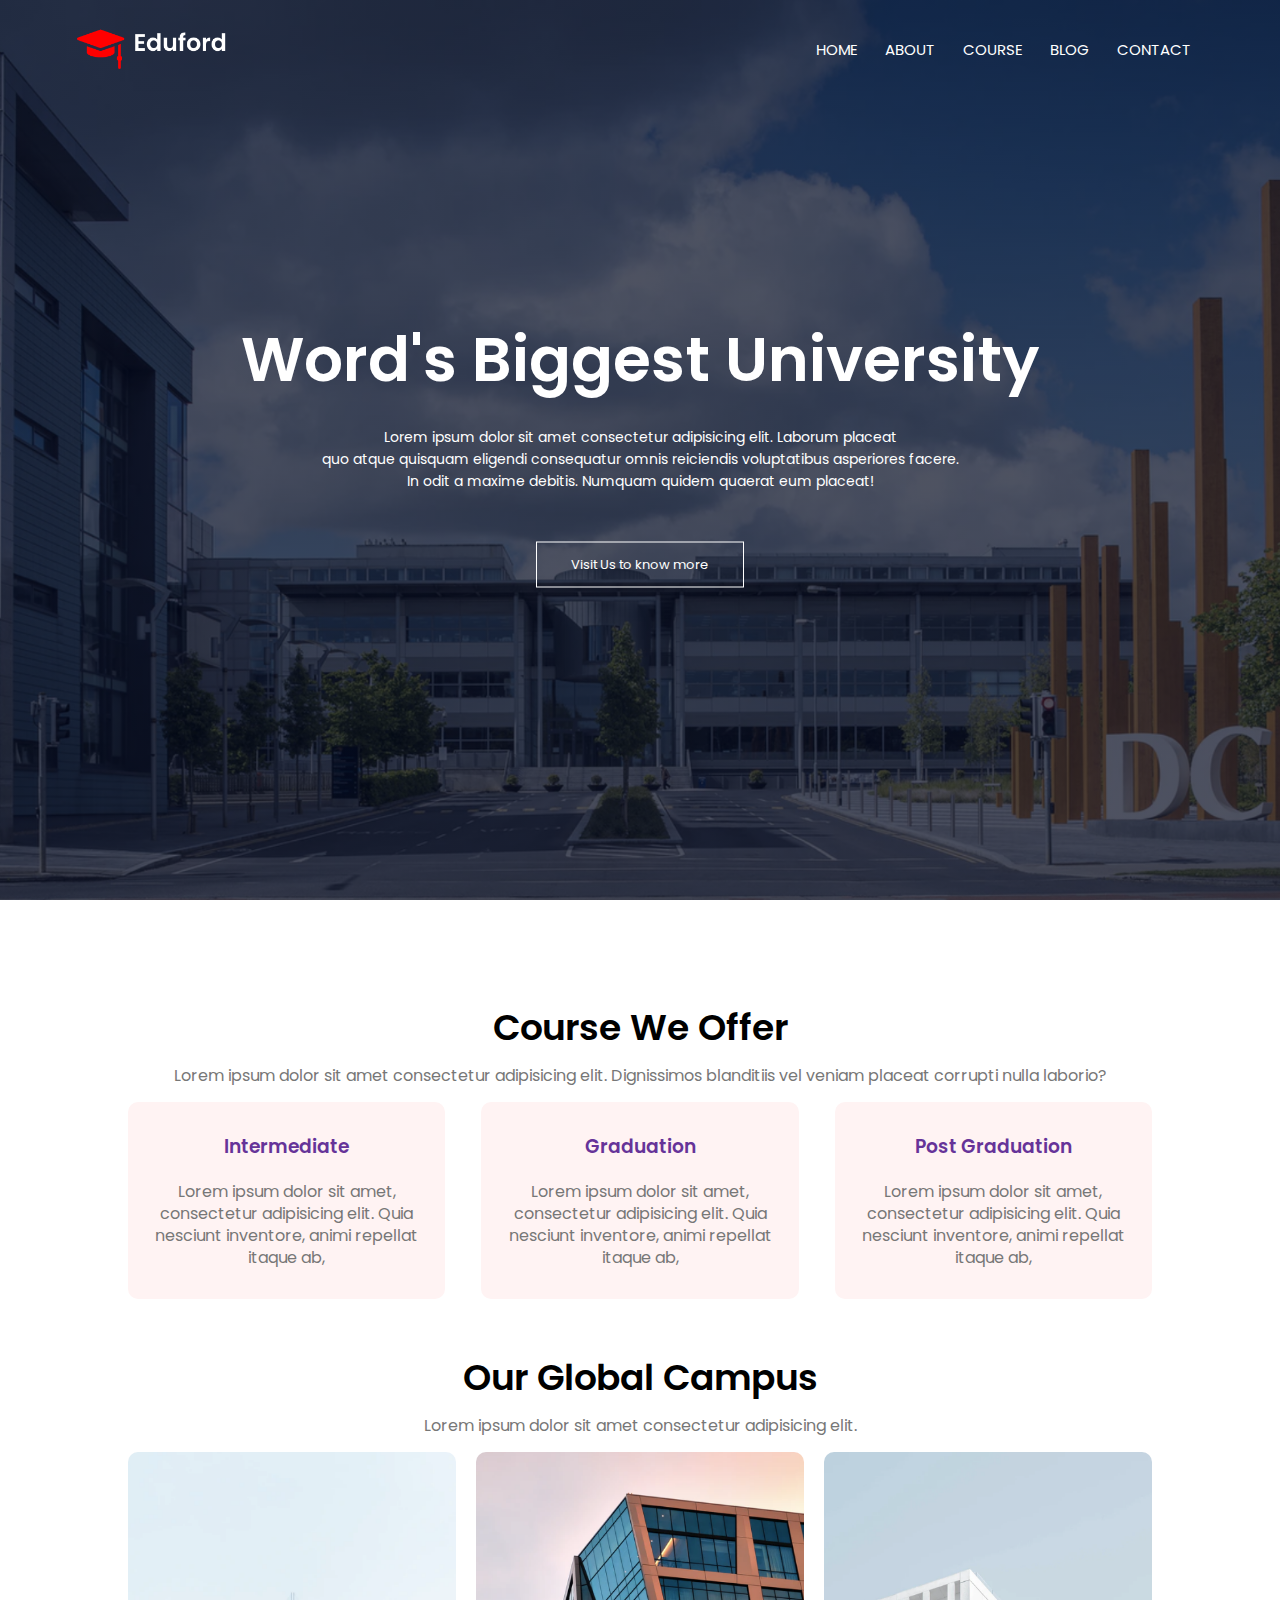
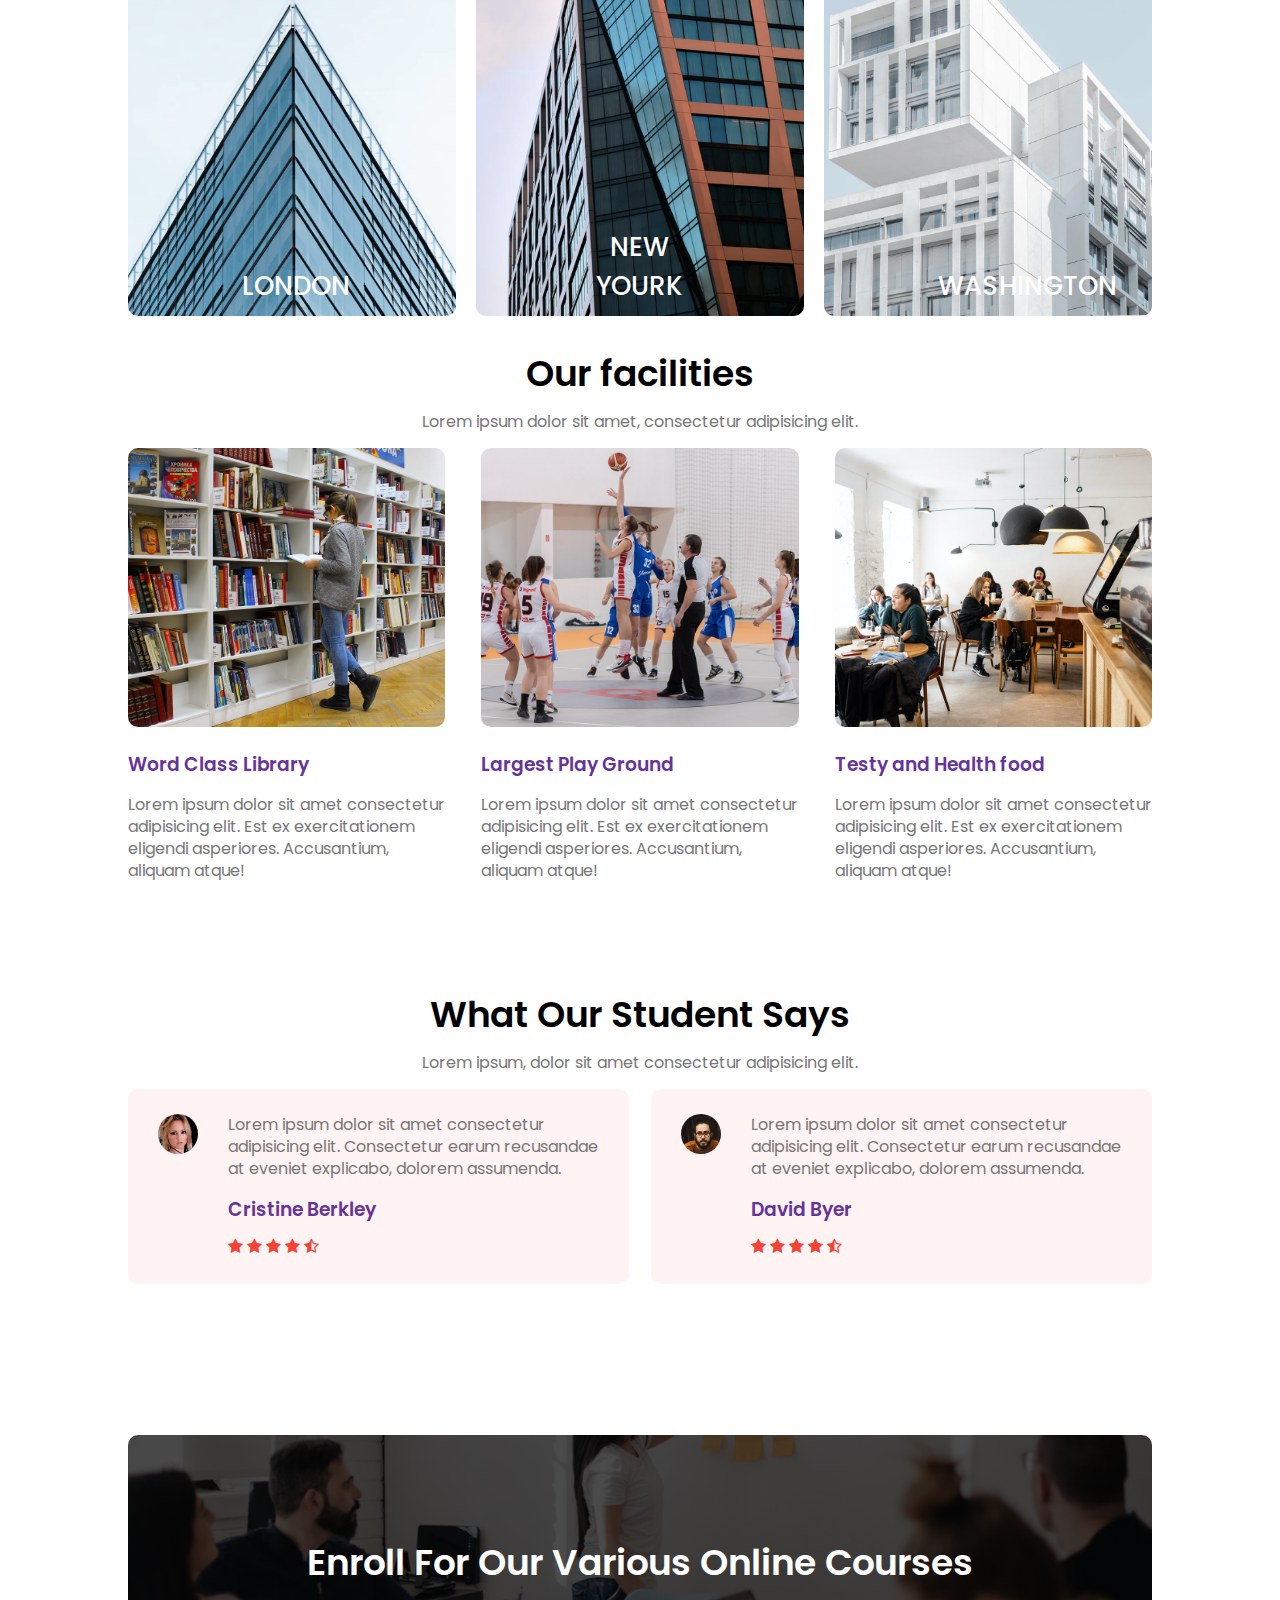
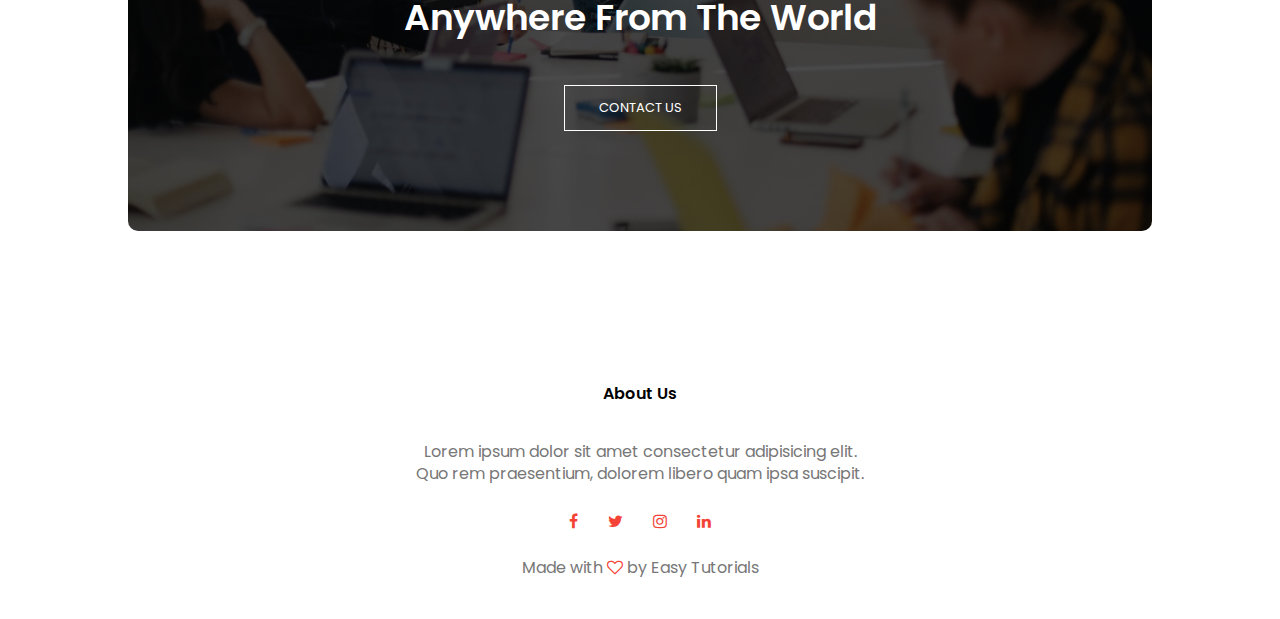
<file: index.html>
<!DOCTYPE html>
<html lang="en">
<head>
    <meta charset="UTF-8">
    <meta http-equiv="X-UA-Compatible" content="IE=edge">
    <meta name="viewport" content="width=device-width, initial-scale=1.0">
    <title>University wwebsite</title>
     <link rel="stylesheet" href="style.css">
     <link rel="preconnect" href="https://fonts.googleapis.com">
     <link rel="preconnect" href="https://fonts.gstatic.com" crossorigin>
     <link rel="preconnect" href="https://fonts.googleapis.com">
     <link rel="preconnect" href="https://fonts.gstatic.com" crossorigin>
     <link href="https://fonts.googleapis.com/css2?family=Poppins:wght@100;200;300;600&display=swap" rel="stylesheet">
     <link rel="stylesheet" href="https://stackpath.bootstrapcdn.com/font-awesome/4.7.0/css/font-awesome.min.css">

    </head>
<body>
    <section class="header">
        <nav>
            <a href="index.html"><img src="images/logo.png"></a>
                <div class="nav-links" id="navLinks">
                    <i class="fa fa-times" onclick="hidemenu()"></i>
                    <ul>
                        <li><a href="index.html">HOME</a></li>
                        <li><a href="about.html">ABOUT</a></li>
                        <li><a href="course.html">COURSE</a></li>
                        <li><a href="blog.html">BLOG</a></li>
                        <li><a href="contact.html">CONTACT</a></li>
                    </ul>
                </div>
                <i class="fa fa-bars" onclick ="showmenu()"></i>
        </nav>

        <div class="text-box">
            <h1>Word's Biggest University </h1>
            <p>Lorem ipsum dolor sit amet consectetur adipisicing elit. Laborum placeat<br>
                quo atque quisquam eligendi consequatur omnis reiciendis voluptatibus asperiores facere.<br>
                 In odit a maxime debitis. Numquam quidem quaerat eum placeat!</p>
        <a href="#" class="hero-btn">Visit Us to know more</a>
                </div>
    </section>


    <!--  Courses section -->
<section class="course">
 <h1>Course We Offer</h1>
 <p>Lorem ipsum dolor sit amet consectetur adipisicing elit.
      Dignissimos blanditiis vel veniam placeat corrupti nulla laborio?
 </p>

 <div class="row">
     <div class="course-col">
         <h3>Intermediate</h3>
         <p>Lorem ipsum dolor sit amet, consectetur adipisicing elit.
              Quia nesciunt inventore, animi repellat itaque ab, 
            
        </p>
     </div>
     <div class="course-col">
        <h3>Graduation</h3>
            <p>Lorem ipsum dolor sit amet, consectetur adipisicing elit.
                 Quia nesciunt inventore, animi repellat itaque ab, 
             </p>
        </div>

        <div class="course-col">
            <h3>Post Graduation</h3>
                <p>Lorem ipsum dolor sit amet, consectetur adipisicing elit.
                     Quia nesciunt inventore, animi repellat itaque ab, 
               </p>
            </div>
 </div>
</section>

<!-- --------------------CAMPUS---------------------- -->
<section class="campus">
<h1>Our Global Campus</h1>
<p>Lorem ipsum dolor sit amet consectetur adipisicing elit.</p>

<div class="row">
    <div class="campus-col">
        <img src="images/london.png" alt="london">
        <div class="layer">
            <h3>LONDON</h3>
        </div>
    </div>

    <div class="campus-col">
        <img src="images/newyork.png" alt="london">
        <div class="layer">
            <h3>NEW YOURK</h3>
        </div>
    </div>

    <div class="campus-col">
        <img src="images/washington.png" alt="london">
        <div class="layer">
            <h3>WASHINGTON</h3>
        </div>
    </div>
</div>
</section>


<!-- ------------------------ FACILITIES --------------------- -->

<section class="facilities">
    <h1>Our facilities</h1>
    <p>Lorem ipsum dolor sit amet, consectetur adipisicing elit.</p>

<div class="row">
    <div class="facilities-col">
        <img src="images/library.png" alt="library">
        <h3>Word Class Library</h3>
        <p>Lorem ipsum dolor sit amet consectetur adipisicing elit. 
            Est ex exercitationem eligendi asperiores. Accusantium, aliquam atque!</h3>
        </p>
    </div>
    
        <div class="facilities-col">
            <img src="images/basketball.png" alt="library">
            <h3>Largest Play Ground</h3>
            <p>Lorem ipsum dolor sit amet consectetur adipisicing elit. 
                Est ex exercitationem eligendi asperiores. Accusantium, aliquam atque!</h3>
            </p>
        </div>
        
            <div class="facilities-col">
                <img src="images/cafeteria.png" alt="library">
                <h3>Testy and Health food</h3>
                <p>Lorem ipsum dolor sit amet consectetur adipisicing elit. 
                    Est ex exercitationem eligendi asperiores. Accusantium, aliquam atque!</h3>
                </p>
            </div>    
</div>

</section>


<!-- --------------------- TESTIMONIALS ------------------------>

<section class="testimonials">
    <h1>What Our Student Says</h1>
    <p>Lorem ipsum, dolor sit amet consectetur adipisicing elit.</p>

    <div class="row">
        <div class="testinominals-col">
            <img src="images/user1.jpg" alt="user1">
            <div>
                <p>
                    Lorem ipsum dolor sit amet consectetur adipisicing elit.
                     Consectetur earum recusandae at eveniet explicabo, dolorem assumenda.
                </p>
                <h3>Cristine Berkley</h3>
                <i class="fa fa-star"></i>
                <i class="fa fa-star"></i>
                <i class="fa fa-star"></i>
                <i class="fa fa-star"></i>
                <i class="fa fa-star-half-o"></i>
            </div>
        </div>

        <div class="testinominals-col">
            <img src="images/user2.jpg" alt="user1">
            <div>
                <p>
                    Lorem ipsum dolor sit amet consectetur adipisicing elit.
                     Consectetur earum recusandae at eveniet explicabo, dolorem assumenda.
                </p>
                <h3>David Byer</h3>
                <i class="fa fa-star"></i>
                <i class="fa fa-star"></i>
                <i class="fa fa-star"></i>
                <i class="fa fa-star"></i>
                <i class="fa fa-star-half-o"></i>

            </div>
        </div>
    </div>

</section>


<section class="cta">
    <h1>Enroll For Our Various  Online Courses<br>Anywhere From The World</h1>
    <a href="#Contatus" class="hero-btn">CONTACT US</a>
</section>

 <!-- --------------------Footer --------------- -->
 
 <section class="footer">
     <h4>About Us</h4>
     <p>Lorem ipsum dolor sit amet consectetur adipisicing elit. <br>
         Quo rem praesentium, 
         dolorem libero quam ipsa suscipit.</p>

         <div class="icons">
             <i class="fa fa-facebook"></i>
             <i class="fa fa-twitter"></i>
             <i class="fa fa-instagram"></i>
             <i class="fa fa-linkedin"></i>
         </div>
         <p>Made with  <i class="fa fa-heart-o"></i> by Easy Tutorials</p>
 </section>























                   <!-- for menu using js -->
    <script>
        
        var navLinks = document.getElementById('navLinks');
        function showmenu(){
            navLinks.style.right = "0";
        }
        function hidemenu(){
            navLinks.style.right ="-200px";
        }
    </script>
</body>
</html>
</file>
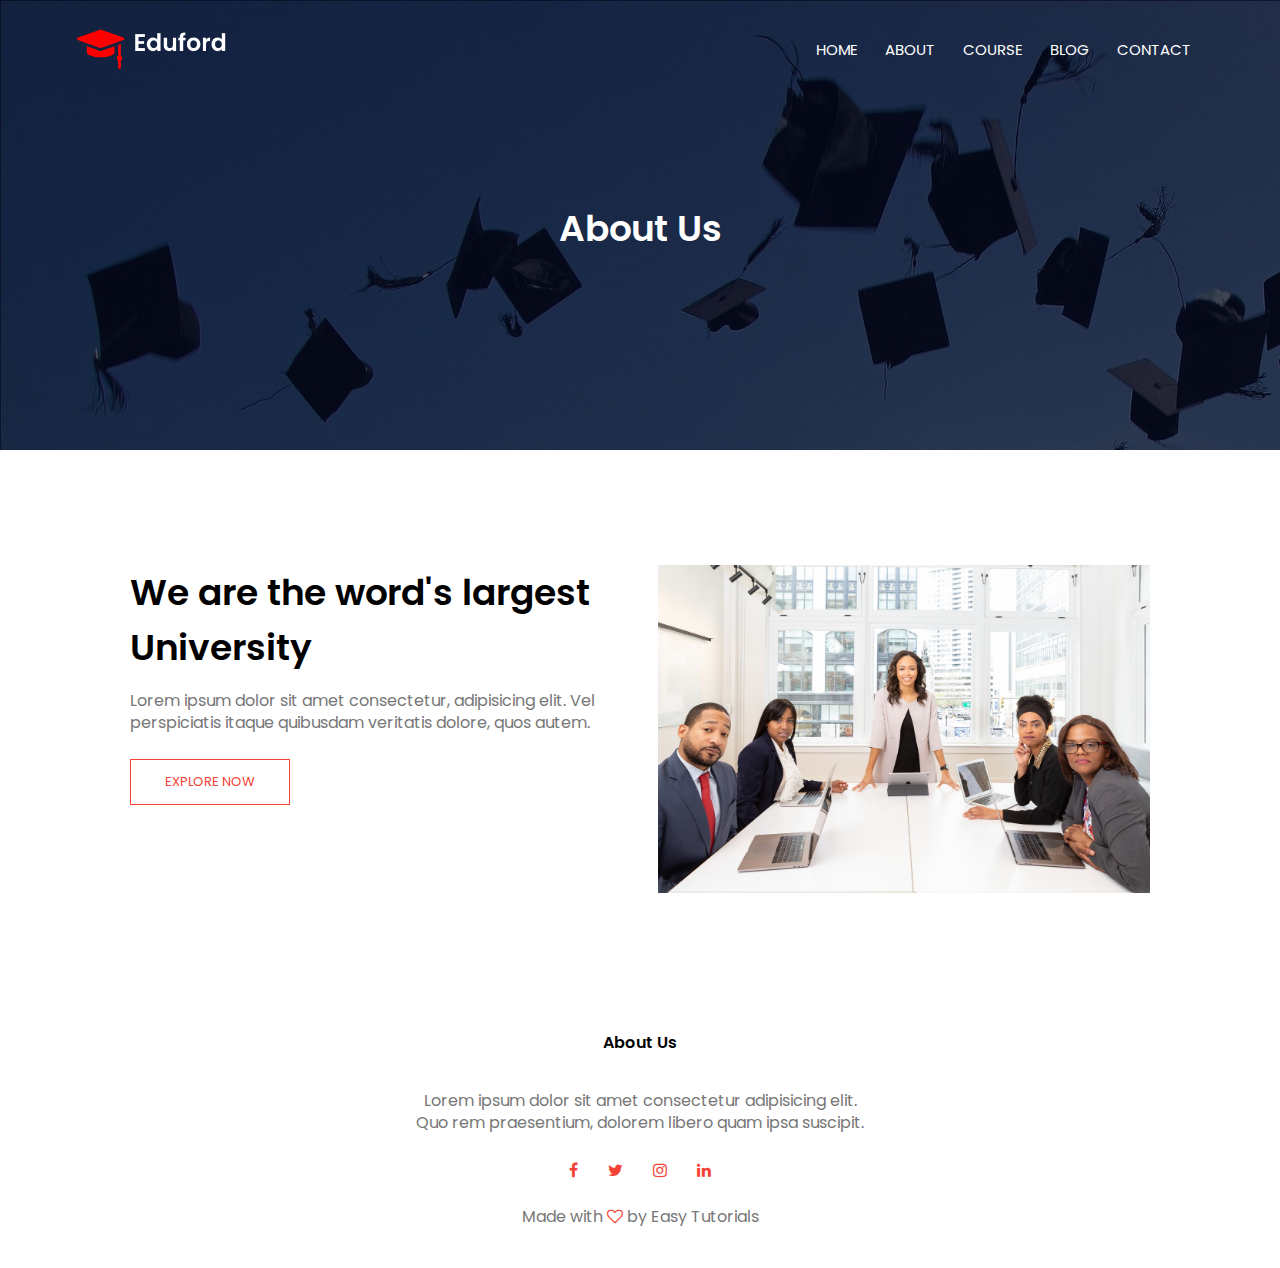
<file: about.html>
<!DOCTYPE html>
<html lang="en">
<head>
    <meta charset="UTF-8">
    <meta http-equiv="X-UA-Compatible" content="IE=edge">
    <meta name="viewport" content="width=device-width, initial-scale=1.0">
    <title>About</title>
     <link rel="stylesheet" href="style.css">
     <link rel="preconnect" href="https://fonts.googleapis.com">
     <link rel="preconnect" href="https://fonts.gstatic.com" crossorigin>
     <link rel="preconnect" href="https://fonts.googleapis.com">
     <link rel="preconnect" href="https://fonts.gstatic.com" crossorigin>
     <link href="https://fonts.googleapis.com/css2?family=Poppins:wght@100;200;300;600&display=swap" rel="stylesheet">
     <link rel="stylesheet" href="https://stackpath.bootstrapcdn.com/font-awesome/4.7.0/css/font-awesome.min.css">

    </head>
<body>
    <!-------------------------------------header -   ------------------------------------>
    <section class="sub-header">
        <nav>
            <a href="index.html"><img src="images/logo.png"></a>
                <div class="nav-links" id="navLinks">
                    <i class="fa fa-times" onclick="hidemenu()"></i>
                    <ul>
                        <li><a href="index.html">HOME</a></li>
                        <li><a href="about.html">ABOUT</a></li>
                        <li><a href="course.html">COURSE</a></li>
                        <li><a href="blog.html">BLOG</a></li>
                        <li><a href="contact.html">CONTACT</a></li>
                    </ul>
                </div>
                <i class="fa fa-bars" onclick ="showmenu()"></i>
        </nav>
<h1>About Us</h1>
    </section>


    <!-- ------------ about-us -------------->
<section class="about-us">
<div class="row">
    <div class="about-col">
        <h1>We are the word's largest University</h1>
        <p>Lorem ipsum dolor sit amet consectetur, adipisicing elit. Vel 
            perspiciatis itaque quibusdam veritatis dolore, quos autem.</p>
            <a href="#" class="hero-btn red-btn"> EXPLORE NOW</a>
    </div>
    <div class="about-col">
       <img class = "image" src="images/about.jpg" alt="images" >
    </div>
</div>

</section>




 <!-- --------------------Footer --------------- -->
 
 <section class="footer">
     <h4>About Us</h4>
     <p>Lorem ipsum dolor sit amet consectetur adipisicing elit. <br>
         Quo rem praesentium, 
         dolorem libero quam ipsa suscipit.</p>

         <div class="icons">
             <i class="fa fa-facebook"></i>
             <i class="fa fa-twitter"></i>
             <i class="fa fa-instagram"></i>
             <i class="fa fa-linkedin"></i>
         </div>
         <p>Made with  <i class="fa fa-heart-o"></i> by Easy Tutorials</p>
 </section>























                   <!-- for menu using js -->
    <script>
        
        var navLinks = document.getElementById('navLinks');
        function showmenu(){
            navLinks.style.right = "0";
        }
        function hidemenu(){
            navLinks.style.right ="-200px";
        }
    </script>
</body>
</html>
</file>
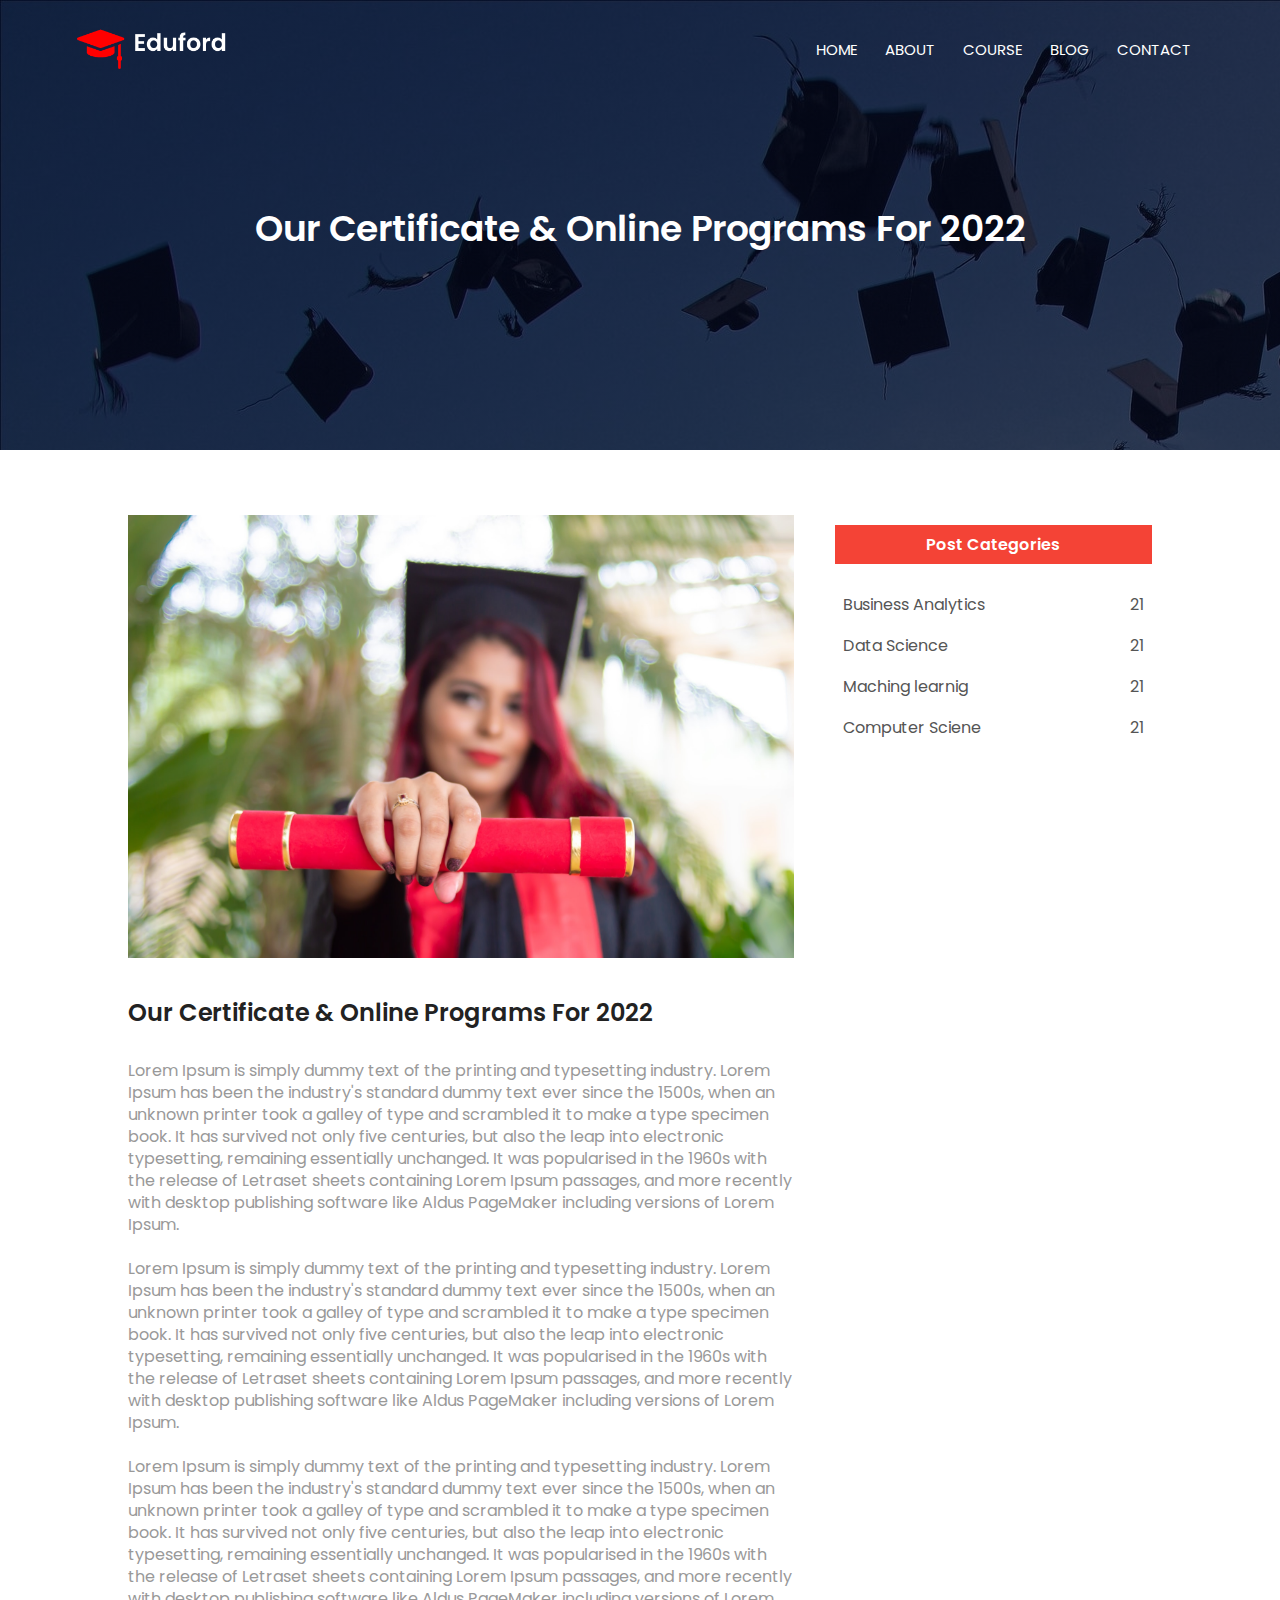
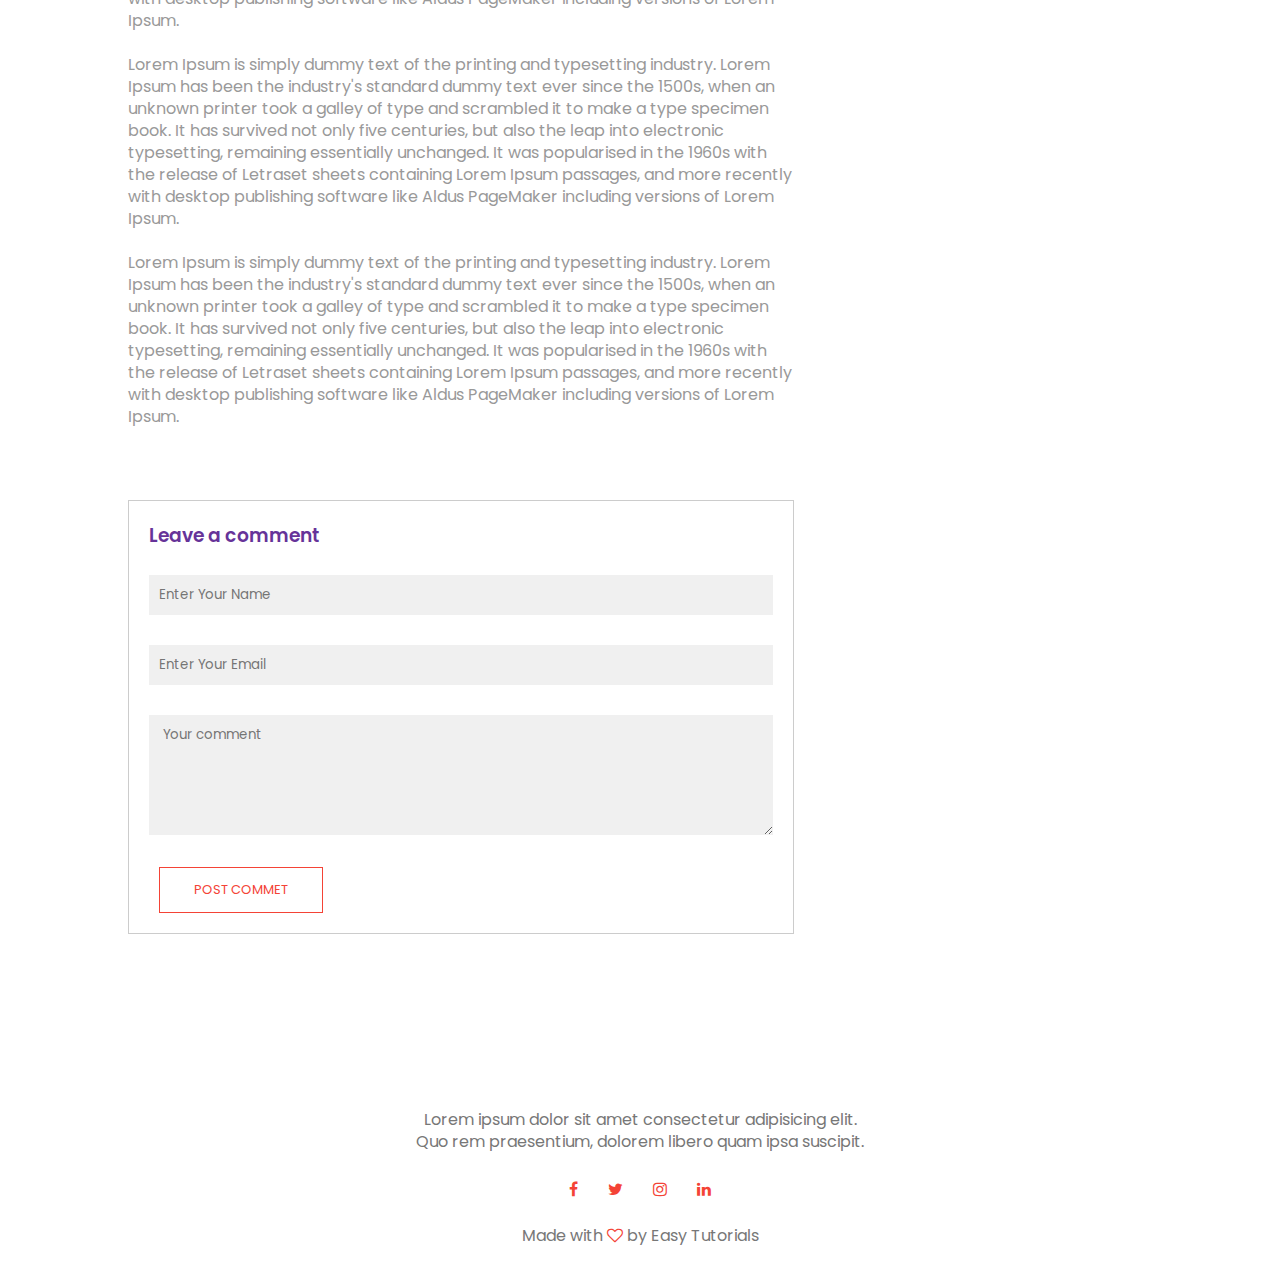
<file: blog.html>
<!DOCTYPE html>
<html lang="en">
<head>
    <meta charset="UTF-8">
    <meta http-equiv="X-UA-Compatible" content="IE=edge">
    <meta name="viewport" content="width=device-width, initial-scale=1.0">
    <title>Blog</title>
     <link rel="stylesheet" href="style.css">
     <link rel="preconnect" href="https://fonts.googleapis.com">
     <link rel="preconnect" href="https://fonts.gstatic.com" crossorigin>
     <link rel="preconnect" href="https://fonts.googleapis.com">
     <link rel="preconnect" href="https://fonts.gstatic.com" crossorigin>
     <link href="https://fonts.googleapis.com/css2?family=Poppins:wght@100;200;300;600&display=swap" rel="stylesheet">
     <link rel="stylesheet" href="https://stackpath.bootstrapcdn.com/font-awesome/4.7.0/css/font-awesome.min.css">

    </head>
<body>
    <!-------------------------------------header -   ------------------------------------>
    <section class="sub-header">
        <nav>
            <a href="index.html"><img src="images/logo.png"></a>
                <div class="nav-links" id="navLinks">
                    <i class="fa fa-times" onclick="hidemenu()"></i>
                    <ul>
                        <li><a href="index.html">HOME</a></li>
                        <li><a href="about.html">ABOUT</a></li>
                        <li><a href="course.html">COURSE</a></li>
                        <li><a href="blog.html">BLOG</a></li>
                        <li><a href="contact.html">CONTACT</a></li>
                    </ul>
                </div>
                <i class="fa fa-bars" onclick ="showmenu()"></i>
        </nav>
<h1> Our Certificate &  Online Programs For 2022 </h1>
    </section>

    <!------------------- blog page content ------------------>

    <section class="blog-content">
      <div class="row">
        <div class="blog-left">
            <img src="images/certificate.jpg" alt="iamges">
            <h2>Our Certificate &  Online Programs For 2022</h2>
            <p>
                Lorem Ipsum is simply dummy text of the printing and typesetting industry.
                Lorem Ipsum has been the industry's standard dummy text ever since the 1500s,
                 when an unknown printer took a galley of type and scrambled it to make a type specimen book.
                  It has survived not only five centuries, but also the leap into electronic typesetting, remaining essentially unchanged. 
                  It was popularised in the 1960s with the release of Letraset sheets containing Lorem Ipsum passages, 
                  and more recently with desktop publishing software like Aldus PageMaker including versions of Lorem Ipsum.
               <br><br>
               Lorem Ipsum is simply dummy text of the printing and typesetting industry.
               Lorem Ipsum has been the industry's standard dummy text ever since the 1500s,
                when an unknown printer took a galley of type and scrambled it to make a type specimen book.
                 It has survived not only five centuries, but also the leap into electronic typesetting, remaining essentially unchanged. 
                 It was popularised in the 1960s with the release of Letraset sheets containing Lorem Ipsum passages, 
                 and more recently with desktop publishing software like Aldus PageMaker including versions of Lorem Ipsum.
              <br><br>
              Lorem Ipsum is simply dummy text of the printing and typesetting industry.
              Lorem Ipsum has been the industry's standard dummy text ever since the 1500s,
               when an unknown printer took a galley of type and scrambled it to make a type specimen book.
                It has survived not only five centuries, but also the leap into electronic typesetting, remaining essentially unchanged. 
                It was popularised in the 1960s with the release of Letraset sheets containing Lorem Ipsum passages, 
                and more recently with desktop publishing software like Aldus PageMaker including versions of Lorem Ipsum.
             <br><br>
             Lorem Ipsum is simply dummy text of the printing and typesetting industry.
             Lorem Ipsum has been the industry's standard dummy text ever since the 1500s,
              when an unknown printer took a galley of type and scrambled it to make a type specimen book.
               It has survived not only five centuries, but also the leap into electronic typesetting, remaining essentially unchanged. 
               It was popularised in the 1960s with the release of Letraset sheets containing Lorem Ipsum passages, 
               and more recently with desktop publishing software like Aldus PageMaker including versions of Lorem Ipsum.
            <br><br>
            Lorem Ipsum is simply dummy text of the printing and typesetting industry.
            Lorem Ipsum has been the industry's standard dummy text ever since the 1500s,
             when an unknown printer took a galley of type and scrambled it to make a type specimen book.
              It has survived not only five centuries, but also the leap into electronic typesetting, remaining essentially unchanged. 
              It was popularised in the 1960s with the release of Letraset sheets containing Lorem Ipsum passages, 
              and more recently with desktop publishing software like Aldus PageMaker including versions of Lorem Ipsum.
           <br><br>
                </p>

              <div class="comment-box">
                  <h3>Leave a comment</h3>
                  <form class="comment-form">
                      <input type="text" placeholder="Enter Your Name">
                      <input type="Email" placeholder="Enter Your Email">
                      <textarea rows="5" placeholder=" Your comment"></textarea>
                      <button type = "button" class = "hero-btn red-btn">POST COMMET</button>
                  </form>
              </div>  
        </div>

        <div class="blog-right">
            <h3>Post Categories</h3>
            <div>
                <span>Business Analytics</span>
                <span>21</span>
            </div>
            <div>
                <span>Data Science</span>
                <span>21</span>
            </div>
            <div>
                <span>Maching learnig</span>
                <span>21</span>
            </div>
            <div>
                <span>Computer Sciene</span>
                <span>21</span>
            </div>
    </div>
    </section>


 <!-- --------------------Footer --------------- -->
 
 <section class="footer">
     <h4></h4>
     <p>Lorem ipsum dolor sit amet consectetur adipisicing elit. <br>
         Quo rem praesentium, 
         dolorem libero quam ipsa suscipit.</p>

         <div class="icons">
             <i class="fa fa-facebook"></i>
             <i class="fa fa-twitter"></i>
             <i class="fa fa-instagram"></i>
             <i class="fa fa-linkedin"></i>
         </div>
         <p>Made with  <i class="fa fa-heart-o"></i> by Easy Tutorials</p>
 </section>























                   <!-- for menu using js -->
    <script>
        
        var navLinks = document.getElementById('navLinks');
        function showmenu(){
            navLinks.style.right = "0";
        }
        function hidemenu(){
            navLinks.style.right ="-200px";
        }
    </script>
</body>
</html>
</file>
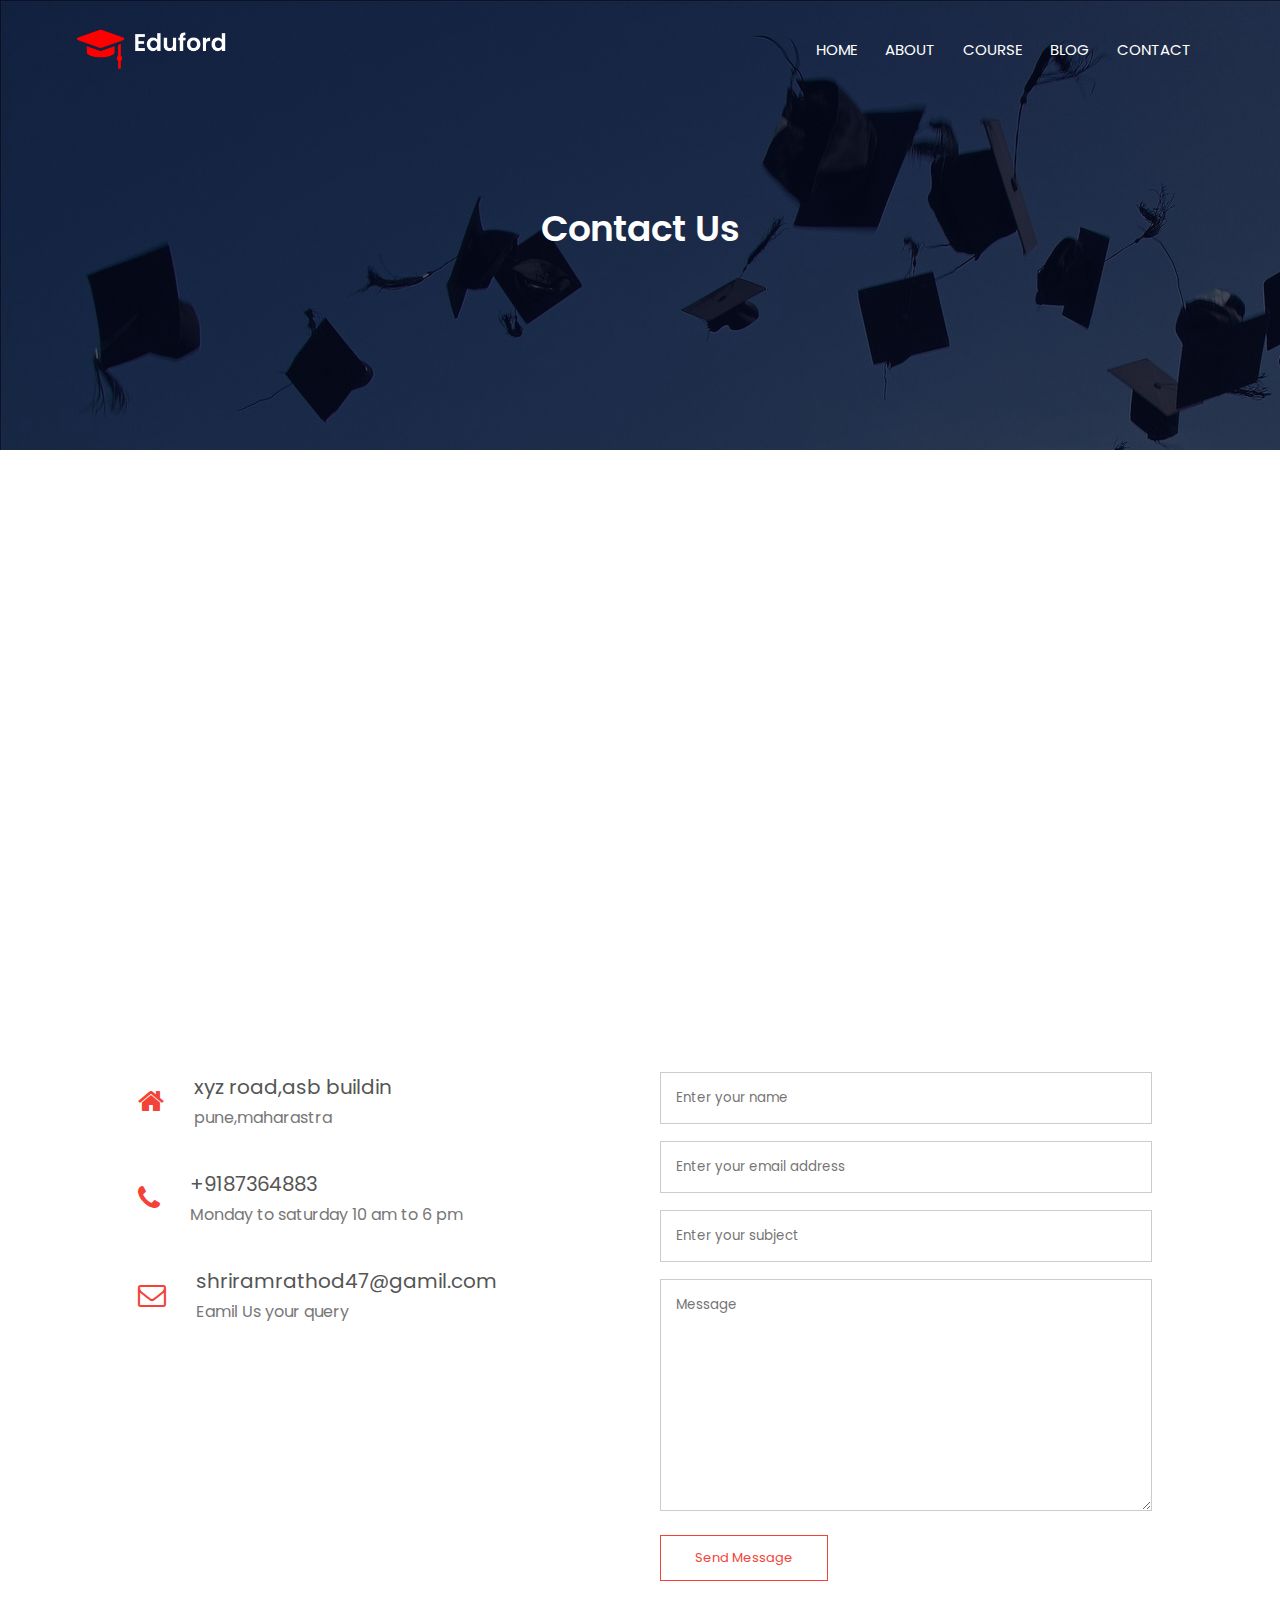
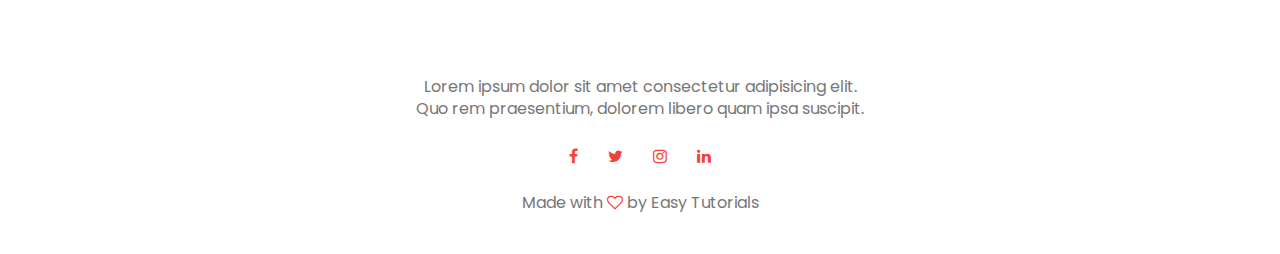
<file: contact.html>
<!DOCTYPE html>
<html lang="en">
<head>
    <meta charset="UTF-8">
    <meta http-equiv="X-UA-Compatible" content="IE=edge">
    <meta name="viewport" content="width=device-width, initial-scale=1.0">
    <title>Blog</title>
     <link rel="stylesheet" href="style.css">
     <link rel="preconnect" href="https://fonts.googleapis.com">
     <link rel="preconnect" href="https://fonts.gstatic.com" crossorigin>
     <link rel="preconnect" href="https://fonts.googleapis.com">
     <link rel="preconnect" href="https://fonts.gstatic.com" crossorigin>
     <link href="https://fonts.googleapis.com/css2?family=Poppins:wght@100;200;300;600&display=swap" rel="stylesheet">
     <link rel="stylesheet" href="https://stackpath.bootstrapcdn.com/font-awesome/4.7.0/css/font-awesome.min.css">

    </head>
<body>
    <!-------------------------------------header -   ------------------------------------>
    <section class="sub-header">
        <nav>
            <a href="index.html"><img src="images/logo.png"></a>
                <div class="nav-links" id="navLinks">
                    <i class="fa fa-times" onclick="hidemenu()"></i>
                    <ul>
                        <li><a href="index.html">HOME</a></li>
                        <li><a href="about.html">ABOUT</a></li>
                        <li><a href="course.html">COURSE</a></li>
                        <li><a href="blog.html">BLOG</a></li>
                        <li><a href="contact.html">CONTACT</a></li>
                    </ul>
                </div>
                <i class="fa fa-bars" onclick ="showmenu()"></i>
        </nav>
<h1> Contact Us </h1>
    </section>

    <!------------------- contact Us ------------------>

    <section class="location">
        <iframe src="https://www.google.com/maps/embed?pb=!1m18!1m12!1m3!1d3782.664728032078!2d73.82728871432826!3d18.544046987395273!2m3!1f0!2f0!3f0!3m2!1i1024!2i768!4f13.1!3m3!1m2!1s0x3bc2bf6f500ceefb%3A0x5734782e66b0cd33!2sBoys%20Hostel%20No.%202%2C%202%2C%20Pune%20University%2C%20Ganeshkhind%2C%20Pune%2C%20Maharashtra%20411007!5e0!3m2!1sen!2sin!4v1658244758490!5m2!1sen!2sin"
         width="600" height="450" style="border:0;" allowfullscreen="" loading="lazy" referrerpolicy="no-referrer-when-downgrade"></iframe>
    </section>
   
    <section class="contact-us">
    <div class="row">
    <div class="contact-col">
        <div>
            <i class="fa fa-home"></i>
            <span>
                <h5>xyz road,asb buildin</h5>
                <p>pune,maharastra</p>
            </span>
        </div>

        <div>
            <i class="fa fa-phone"></i>
            <span>
                <h5>+9187364883</h5>
                <p>Monday to saturday 10 am to 6 pm</p>
            </span>
        </div>
        <div>
            <i class="fa fa-envelope-o"></i>
            <span>
                <h5>shriramrathod47@gamil.com</h5>
                <p>Eamil Us your query</p>
            </span>
        </div>
     </div>
     <div class="contact-col">
         <form action="">
             <input type="text" placeholder="Enter your name" required>
             <input type="email" placeholder="Enter your email address" required>
             <input type="text" placeholder="Enter your subject" required>
             <textarea rows="10" placeholder="Message"></textarea>
             <button class="hero-btn red-btn">Send Message</button>
             
         </form>
     </div>
</div>


    </section>

 <!-- --------------------Footer --------------- -->
 
 <section class="footer">
     <h4></h4>
     <p>Lorem ipsum dolor sit amet consectetur adipisicing elit. <br>
         Quo rem praesentium, 
         dolorem libero quam ipsa suscipit.</p>

         <div class="icons">
             <i class="fa fa-facebook"></i>
             <i class="fa fa-twitter"></i>
             <i class="fa fa-instagram"></i>
             <i class="fa fa-linkedin"></i>
         </div>
         <p>Made with  <i class="fa fa-heart-o"></i> by Easy Tutorials</p>
 </section>























                   <!-- for menu using js -->
    <script>
        
        var navLinks = document.getElementById('navLinks');
        function showmenu(){
            navLinks.style.right = "0";
        }
        function hidemenu(){
            navLinks.style.right ="-200px";
        }
    </script>
</body>
</html>
</file>
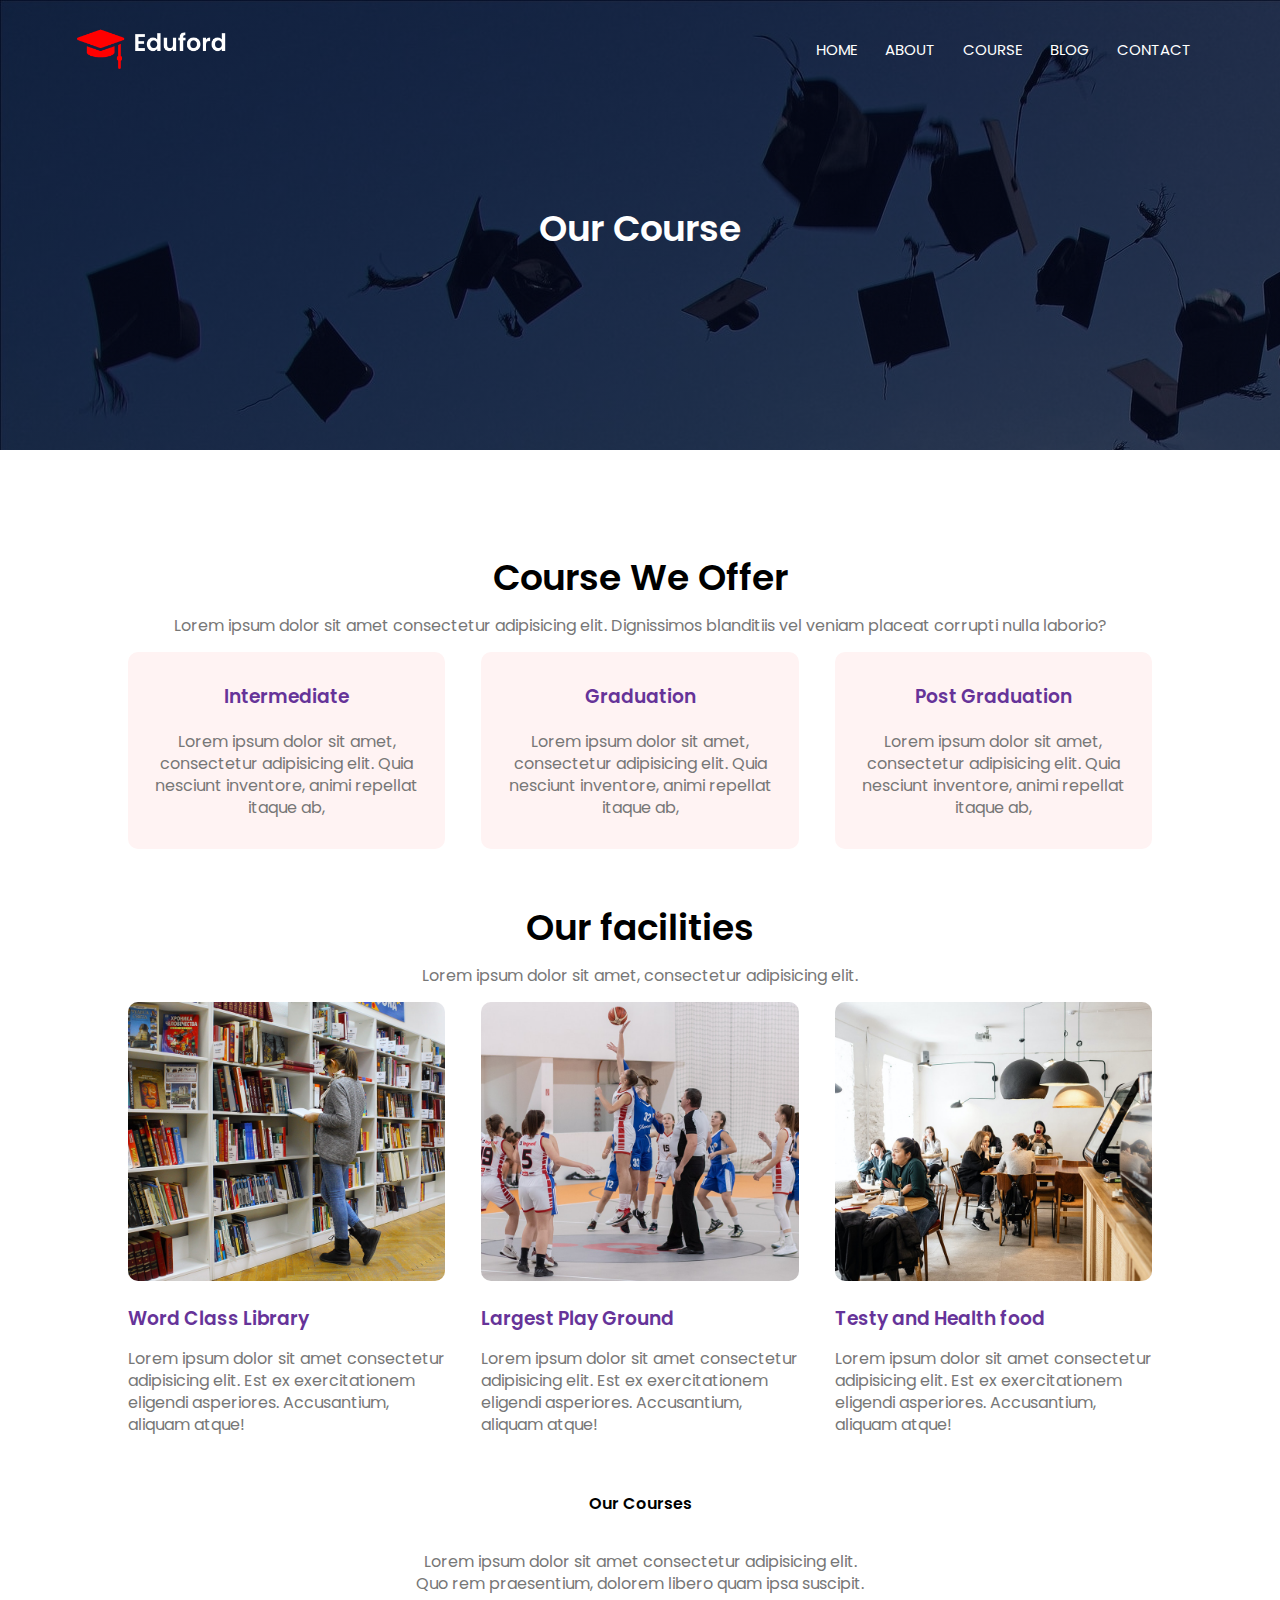
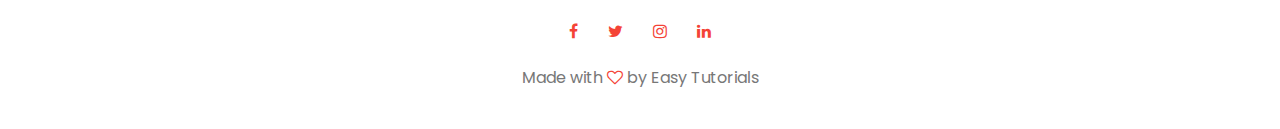
<file: course.html>
<!DOCTYPE html>
<html lang="en">
<head>
    <meta charset="UTF-8">
    <meta http-equiv="X-UA-Compatible" content="IE=edge">
    <meta name="viewport" content="width=device-width, initial-scale=1.0">
    <title>Course</title>
     <link rel="stylesheet" href="style.css">
     <link rel="preconnect" href="https://fonts.googleapis.com">
     <link rel="preconnect" href="https://fonts.gstatic.com" crossorigin>
     <link rel="preconnect" href="https://fonts.googleapis.com">
     <link rel="preconnect" href="https://fonts.gstatic.com" crossorigin>
     <link href="https://fonts.googleapis.com/css2?family=Poppins:wght@100;200;300;600&display=swap" rel="stylesheet">
     <link rel="stylesheet" href="https://stackpath.bootstrapcdn.com/font-awesome/4.7.0/css/font-awesome.min.css">

    </head>
<body>
    <!-------------------------------------header -   ------------------------------------>
    <section class="sub-header">
        <nav>
            <a href="index.html"><img src="images/logo.png"></a>
                <div class="nav-links" id="navLinks">
                    <i class="fa fa-times" onclick="hidemenu()"></i>
                    <ul>
                        <li><a href="index.html">HOME</a></li>
                        <li><a href="about.html">ABOUT</a></li>
                        <li><a href="course.html">COURSE</a></li>
                        <li><a href="blog.html">BLOG</a></li>
                        <li><a href="contact.html">CONTACT</a></li>
                    </ul>
                </div>
                <i class="fa fa-bars" onclick ="showmenu()"></i>
        </nav>
<h1> Our Course</h1>
    </section>


    <!-- ------------Courses -------------->

    <section class="course">
        <h1>Course We Offer</h1>
        <p>Lorem ipsum dolor sit amet consectetur adipisicing elit.
             Dignissimos blanditiis vel veniam placeat corrupti nulla laborio?
        </p>
       
        <div class="row">
            <div class="course-col">
                <h3>Intermediate</h3>
                <p>Lorem ipsum dolor sit amet, consectetur adipisicing elit.
                     Quia nesciunt inventore, animi repellat itaque ab, 
                   
               </p>
            </div>
            <div class="course-col">
               <h3>Graduation</h3>
                   <p>Lorem ipsum dolor sit amet, consectetur adipisicing elit.
                        Quia nesciunt inventore, animi repellat itaque ab, 
                    </p>
               </div>
       
               <div class="course-col">
                   <h3>Post Graduation</h3>
                       <p>Lorem ipsum dolor sit amet, consectetur adipisicing elit.
                            Quia nesciunt inventore, animi repellat itaque ab, 
                      </p>
                   </div>
        </div>
       </section>
       

<!-- ------------------------ FACILITIES --------------------- -->

<section class="facilities">
    <h1>Our facilities</h1>
    <p>Lorem ipsum dolor sit amet, consectetur adipisicing elit.</p>

<div class="row">
    <div class="facilities-col">
        <img src="images/library.png" alt="library">
        <h3>Word Class Library</h3>
        <p>Lorem ipsum dolor sit amet consectetur adipisicing elit. 
            Est ex exercitationem eligendi asperiores. Accusantium, aliquam atque!</h3>
        </p>
    </div>
    
        <div class="facilities-col">
            <img src="images/basketball.png" alt="library">
            <h3>Largest Play Ground</h3>
            <p>Lorem ipsum dolor sit amet consectetur adipisicing elit. 
                Est ex exercitationem eligendi asperiores. Accusantium, aliquam atque!</h3>
            </p>
        </div>
        
            <div class="facilities-col">
                <img src="images/cafeteria.png" alt="library">
                <h3>Testy and Health food</h3>
                <p>Lorem ipsum dolor sit amet consectetur adipisicing elit. 
                    Est ex exercitationem eligendi asperiores. Accusantium, aliquam atque!</h3>
                </p>
            </div>    
</div>

</section>



 <!-- --------------------Footer --------------- -->
 
 <section class="footer">
     <h4>Our Courses</h4>
     <p>Lorem ipsum dolor sit amet consectetur adipisicing elit. <br>
         Quo rem praesentium, 
         dolorem libero quam ipsa suscipit.</p>

         <div class="icons">
             <i class="fa fa-facebook"></i>
             <i class="fa fa-twitter"></i>
             <i class="fa fa-instagram"></i>
             <i class="fa fa-linkedin"></i>
         </div>
         <p>Made with  <i class="fa fa-heart-o"></i> by Easy Tutorials</p>
 </section>























                   <!-- for menu using js -->
    <script>
        
        var navLinks = document.getElementById('navLinks');
        function showmenu(){
            navLinks.style.right = "0";
        }
        function hidemenu(){
            navLinks.style.right ="-200px";
        }
    </script>
</body>
</html>
</file>
<file: style.css>
/* * is universial selector */
*{
    margin: 0px;
    padding: 0px;
    font-family: 'Poppins', sans-serif;
}
/* . is used for class selector */
.header{
  min-height: 100vh;
  width: 100%;
  background-image: linear-gradient(rgba(4,9,30,0.7),rgba(4,9,30,0.7)),url(images/banner.png);
  background-position: center;
  background-size: cover;
  position: relative;
}

nav{
    display: flex;
    padding: 2% 6%;
    justify-content: space-between;
    align-items: center;
}
/* for log image  */
nav img{
    width: 150px;
}
/* for removeing the list mark */
.nav-links{
    flex:1;
    text-align: right;
}
/* this is for menu using ul tag */
.nav-links ul li{
    list-style: none;
    display: inline-block;
    padding: 8px 12px;
    position: relative;
}
.nav-links ul li a{
    color: #fff;
    text-decoration: none;
    font-size:15px;
}
/* for adding hawer effect using  after selecter */
.nav-links ul li::after{
 content: '';
 width:0%;
 height: 2px;
 background: #f4433f;
 display:block;
 margin:auto;
 transition: 0.6s;
}
/* what will happen here is when i move my mouse on that text after that 
you will we red list with transition */
.nav-links ul li:hover::after{
    width: 100%;

}
/* for text */
.text-box{
    width: 90%;
    color: #fff;
    position: absolute;
    top: 50%;
    left: 50%;
    /* transform for making in center */
    transform: translate(-50%,-50%);
    text-align: center;
}
/* for text */
.text-box h1{
    font-size: 62px;
}
.text-box p{
    margin: 10px 0 40px;
    font-size: 14px;
    color: #fff;
}
.hero-btn{
    display: inline-block;
    text-decoration: none;
    color: #fff;
    border: 1px solid #fff;
    padding: 12px 34px;
    font-size: 13px;
    background: transparent;
    position: relative;
    cursor: pointer;
}
.hero-btn:hover{
    border: 1px solid #f44336;
    background: #f44336;
    transition: 1s;    
}
nav .fa{
    display: none;
}
/* for small devices */
@media(max-width:700px){
    .text-box h1{
        font-size: 20px;
    }
    .nav-links ul li{
        display: block;
    }
    .nav-links{
        position: fixed;
        background: #f44336;
        height: 100vh;
        width: 200px;
        top:0;
        right: -200px;
        text-align: left;
        z-index: 2;
        transition: 1s;
    }
    nav .fa{
        display: block;
        color: #fff;
        margin: 10px;
        cursor: pointer;
    }
    .nav-links ul{
        padding: 30px;
    }
}

/* ------------------ course ---------------- */
.course{
    width:80%;
    margin:auto;
    text-align: center;
    padding-top: 100px;

}
h1{
    font-size: 36px;
    font-weight: 600;
}
p{
    color: #777;
    font-size: 300;
    line-height: 22px;
    padding:10px;
}
.row{
    margin-top: 5px;
    display: flex;
    justify-content: space-between;
}
.course-col{
    flex-basis: 31%;
    background: #fff3f3;
    border-radius: 10px;
    margin-bottom: 5%;
    padding: 20px 12px;
    box-sizing: border-box;
    transition: 0.5s;
}
h3{
    text-align: center;
    font-weight: 600;
    margin: 10px 0;
    color: rebeccapurple;
}
.course-col:hover{
    box-shadow: 0 0 20px 0px rgba(0, 0, 0,0.2);
}
@media(max-width:700px){
    .row{
        flex-direction: column;
    }
}

/* --------------------------- CAMPUS ------------------------------- */

.campus{
    width: 80%;
    margin: auto;
    text-align: center;
    text-align: 50px;
}
.campus-col{
    flex-basis: 32%;
    border-radius: 10px;
    margin-bottom: 30px;
    position: relative;
    overflow: hidden;
}
.campus-col img{
    width: 100%;
    display: block;
}
.layer{
    background:transparent;
    height: 100%;
    width: 100%;
    position: absolute;
    top: 0;
    left: 0;
    transition: 0.5s;
}
.layer:hover{
    background: rgba(226, 0, 0,0.7);

}
.layer h3{
    width: 100px;
    font-weight: 500;
    color: #fff;
    font-size: 26px;
    bottom:0;
    left: 50%;
    transform: translateX(-50%);
    position: absolute;
    transition: 0.5s;

}
.layer:hover h3{
    bottom: 49%;
    opacity:1;
}

/* ------------------------------FACILITIES --------------------- */
.facilities{
    width: 80%;
    margin: auto;
    text-align: center;
    text-align: 50px;
}
.facilities-col{
    flex-basis: 31%;
    border-radius: 10px;
    margin-bottom: 5px;
    text-align: left; 
}
.facilities-col img{
    width: 100%;
    border-radius: 10px;
}
.facilities-col p{
    padding:0;

}
.facilities-col h3{
    margin-top: 16px;
    margin-bottom: 15px;
    text-align: left; 
}

/* <!-- --------------------- TESTIMONIALS ------------------------> */

.testimonials {
    width:80%;
    margin:auto;
    padding-top:100px;
    text-align:center;
}
.testinominals-col{
    flex-basis: 44%;
    border-radius: 10px;
    margin-bottom: 5%;
    text-align: left;
    background:#fff3f3;
    padding: 25px;
    cursor:pointer;
    display: flex;
}
.testinominals-col img{
    height: 40px;
    margin-left: 5px;
    margin-right:30px;
    border-radius: 50%;
}
.testinominals-col p{
    padding: 0;
}
.testinominals-col h3{
    margin-top: 15px;
    text-align: left;
}
.testinominals-col .fa{
    color:#f44336;
}
@media(max-width:700px){
    .testinominals-col img{
        margin-left: 0px;
        margin-right:15px;
    }
}


/* --------------------------call to action */

.cta{
margin: 100px auto;
width:80%;
background-image: linear-gradient(rgba(0,0,0,0.7),rgba(0,0,0,0.7)),url(images/banner2.jpg);
background-position: center;
background-size: cover;
border-radius: 10px;
text-align:center;
padding: 100px 0;
}
.cta h1{
    color: #fff;
    margin-bottom: 40px;
    padding: 0;
}
@media(max-width:700px){
    .cta h1{
        font-size: 24px;
    }
}

/* ------------------- Footer ----------------------- */

.footer{
    width:100%;
    text-align: center;
    padding: 30px 0;

}
.footer h4{
    margin-bottom: 25px;
    margin-top: 20px;
    font-weight: 600;
}
.icons .fa{
    color: #f44336;
    margin:  0 13px;
    cursor: pointer;
    padding: 18px 0;
}
.fa-heart-o{
    color: #f44336;
}

/* -----------------------ABOUT US PAGE----------------- */

.sub-header{
 height: 50vh;
 width: 100%;
 background-image:linear-gradient(rgba(4,9,30,0.7),rgba(4,9,30,0.7)),url(images/background.jpg);
 background-size: center;
text-align: center;
color: #fff;
}
.sub-header h1{
    margin-top: 100px;
}

 .about-us{
    width: 80%;
    margin: auto;
    padding-top: 80px;
    padding-bottom: 50px;
}

.about-col{
    flex-basis: 48%;
    padding: 30px 2px;
}
  .about-col img{
     width:100%;
} 
.about-col h1{
    padding-top: 0;
}
.about-col p{
    padding: 15px 0 25px;  
}
.red-btn{
    border: 1px solid #f44336;
    background: transparent;
    color: #f44336;
}
.red-btn:hover{
    color: #fff;
}

/* -----------------blog content -------------- */

.blog-content{
    width: 80%;
    margin: auto;
    padding: 60px 0;
}
.blog-left{
    flex-basis: 65%;
}
.blog-left img{
  width: 100%;
}
.blog-left h2{
    color:#222;
    font-weight: 600;
    margin: 30px 0;
}
.blog-left p{
    color: #999;
    padding: 0;
}
.blog-right{
    flex-basis: 31%;
}
.blog-right h3{
    background: #f44336;
    color: #fff;
    padding: 7px 0;
    font-size: 16px;
    margin-bottom: 20px;
}
.blog-right div{
    display: flex;
    align-items: center;
    justify-content: space-between;
    color: #555;
    padding: 8px;
    bax-sizing:border-box;
}
.comment-box{
    border: 1px solid #ccc;
    margin: 50px 0;
    padding: 10px 20px;
}
.comment-box h3{
    text-align: left;
}
.comment-form input, .comment-form textarea{
    width: 100%;
    padding: 10px;
    margin: 15px 0;
    box-sizing: border-box;
    border: none;
    outline: none;
    background: #f0f0f0;
}
.comment-form button{
    margin:10px;
}
@media(max-width:700px){
    .sub-header h1{
        font-size: 24px;
    }
}

/* ----------------contact us page----------- */

.location{
    width: 80%;
    margin: auto;
    padding: 80px 0;
}
.location iframe{
    width: 100%;
}
.contact-us{
    width: 80%;
    margin: auto;
}
.contact-col{
    flex-basis: 48%;
    margin-bottom: 30px;
}
.contact-col div{
    display: flex;
    align-items: center;
    margin-bottom: 40px;
}
.contact-col div .fa{
    font-size:28px;
    color: #f44336;
    margin: 10px;
    margin-right: 30px;
}
.contact-col div p{
    padding: 0;
}
.contact-col div h5{
    font-size: 20px;
    margin-bottom: 5px;
    color: #555;
    font-weight: 400;

}
.contact-col input, .contact-col textarea{
    width: 100%;
    padding: 15px;
    margin-bottom:17px;
    outline: none;
    border: 1px solid #ccc;
    box-sizing: border-box;
}
</file>
